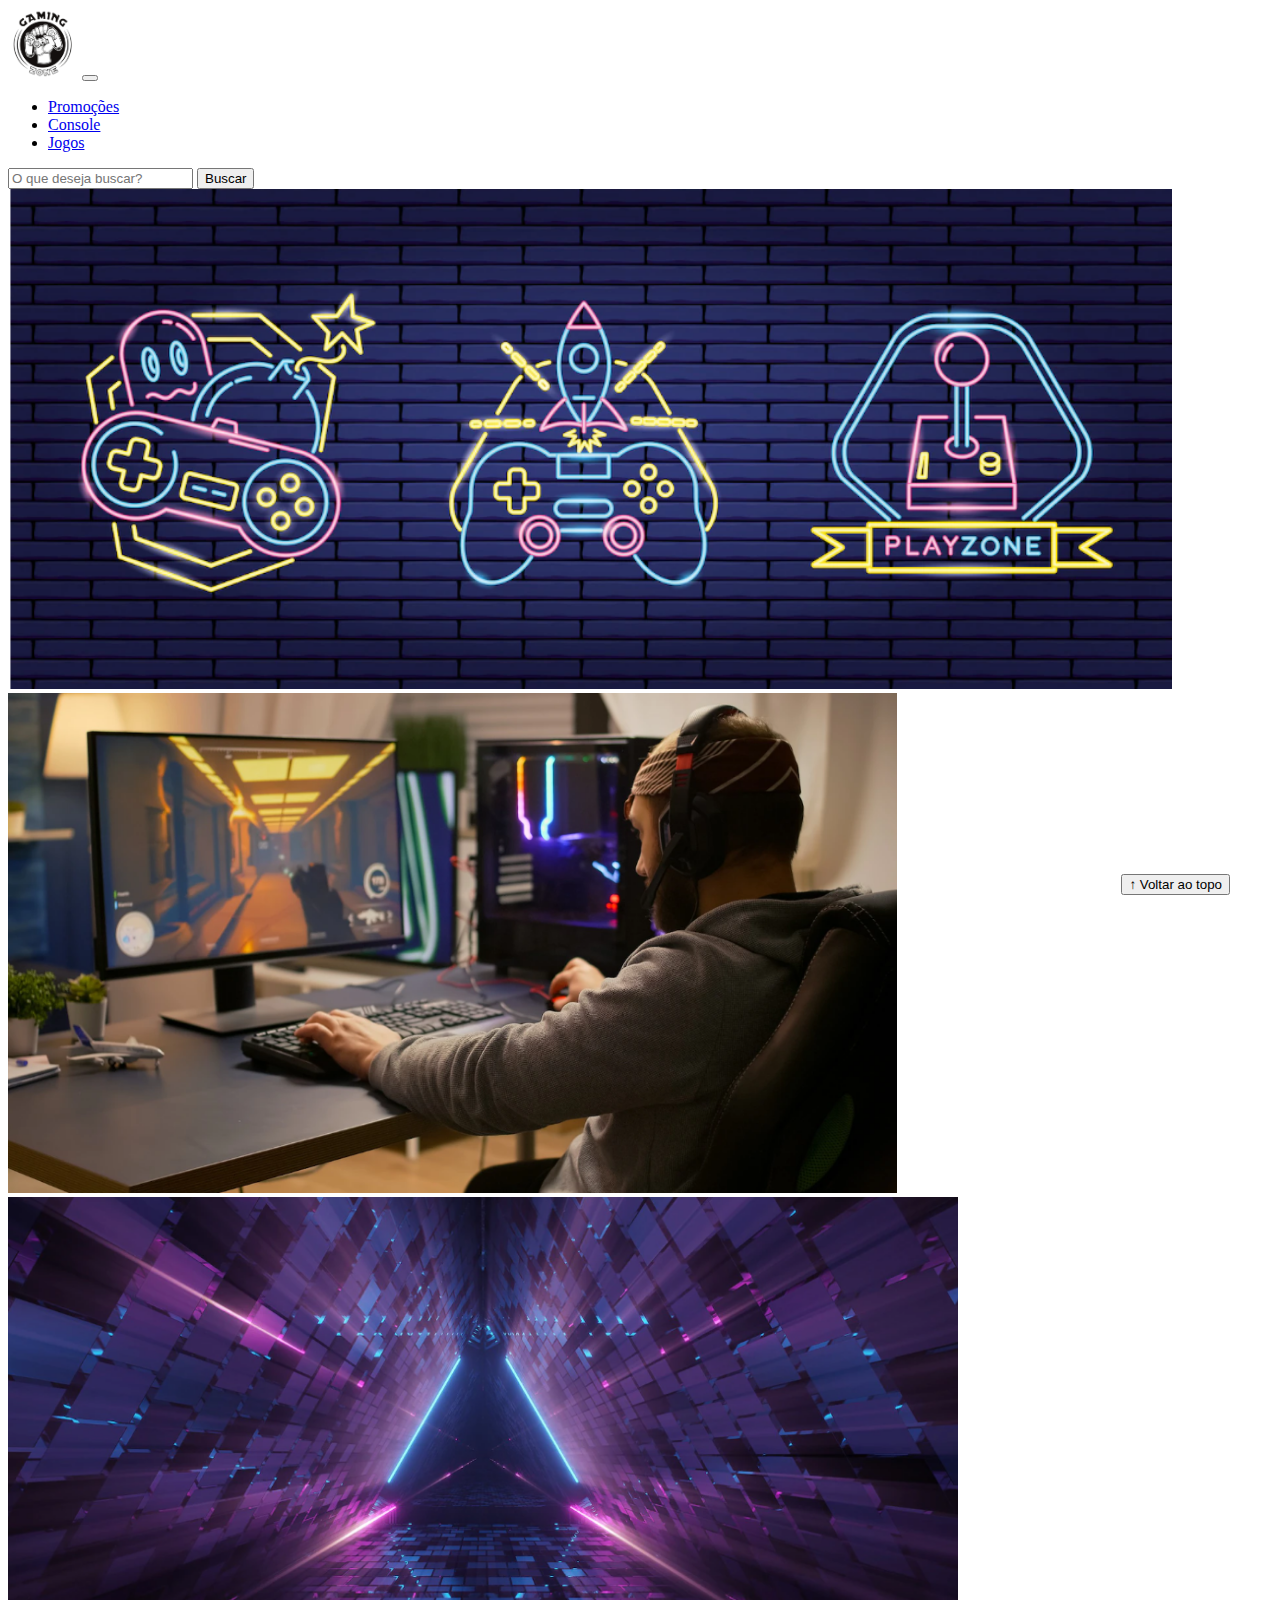
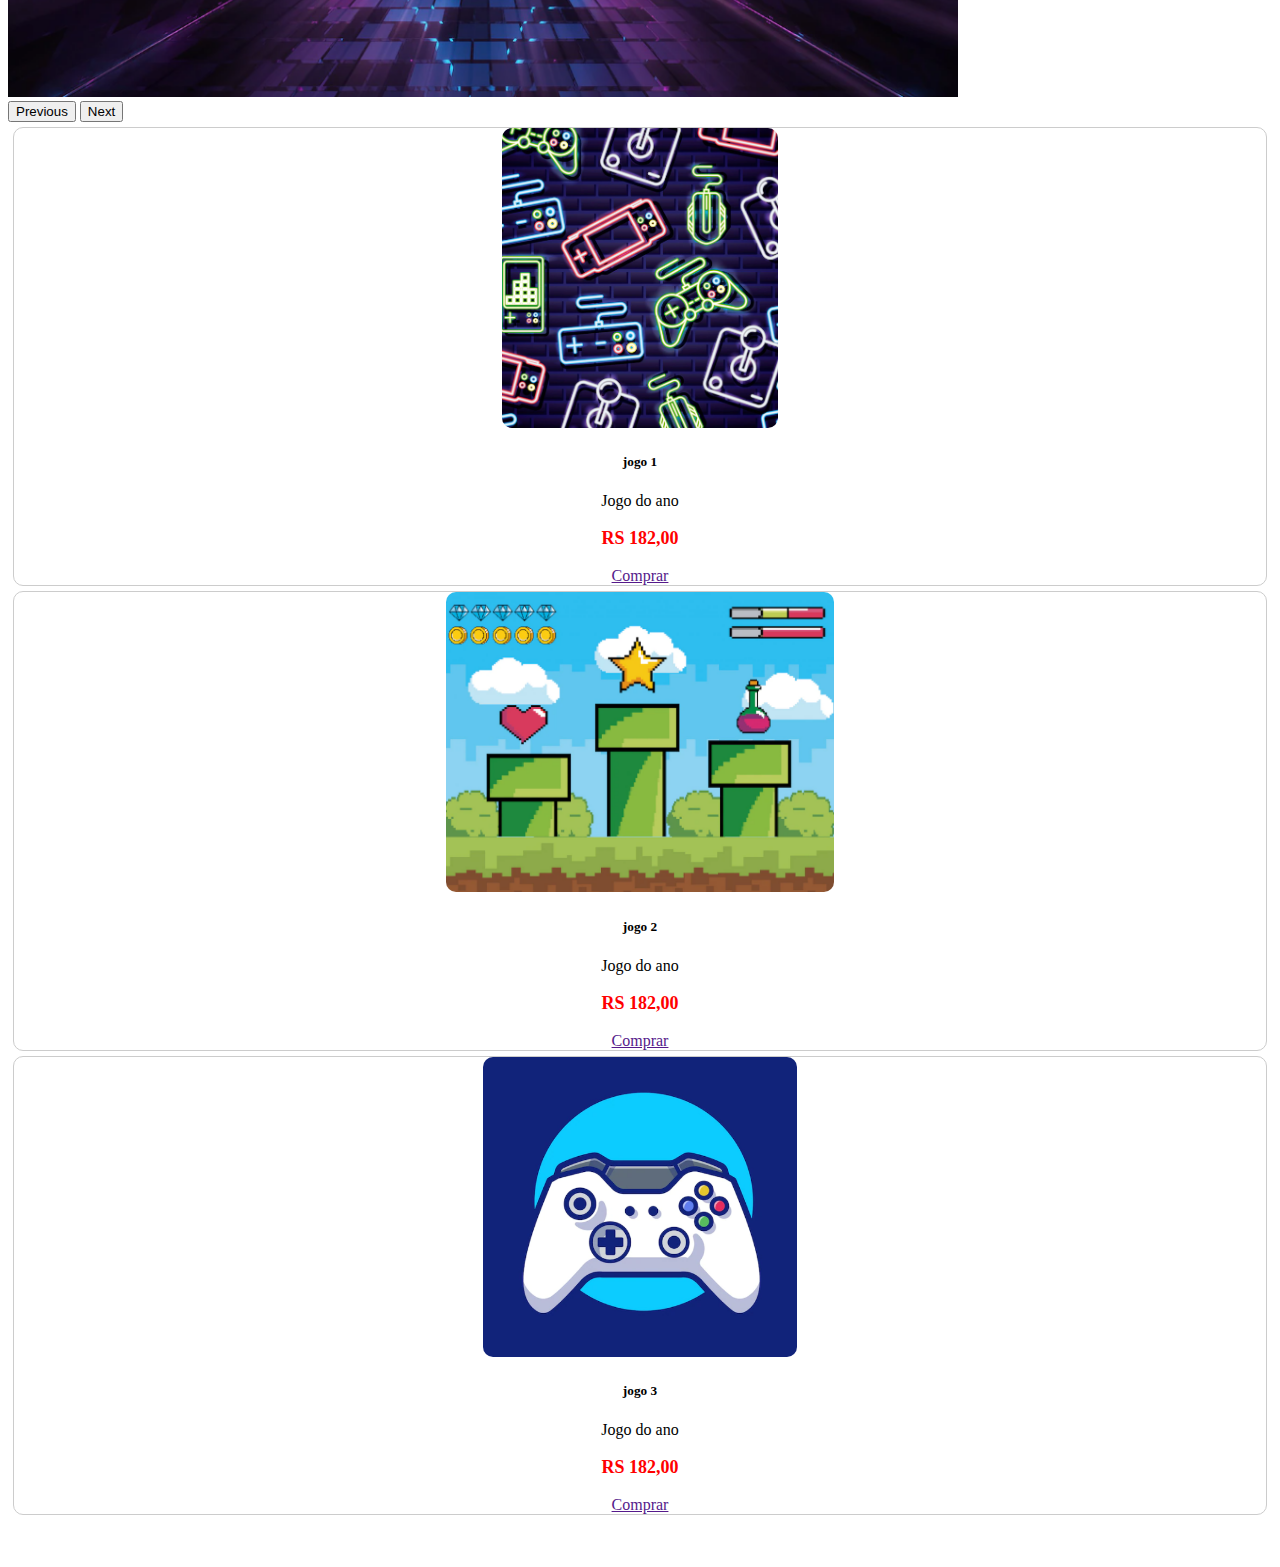
<file: index.html>
<!DOCTYPE html>
<html lang="pt-br">

<head>
  <meta charset="UTF-8">
  <meta http-equiv="X-UA-Compatible" content="IE=edge">
  <meta name="viewport" content="width=device-width, initial-scale=1.0">
  <title>LH Games</title>

  <link href="https://cdn.jsdelivr.net/npm/bootstrap@5.2.2/dist/css/bootstrap.min.css" rel="stylesheet"
    integrity="sha384-Zenh87qX5JnK2Jl0vWa8Ck2rdkQ2Bzep5IDxbcnCeuOxjzrPF/et3URy9Bv1WTRi" crossorigin="anonymous">

  <link rel="stylesheet" href="css/estilo.css">



</head>

<body>
  <header>
    <nav class="navbar navbar-expand-lg">
      <div class="container-fluid">
        <a class="navbarbrand" href="index.html"><img src="img/logo.png"></a>
        <button class="navbar-toggler" type="button" data-bstoggle="collapse" data-bs-target="#navbarSupportedContent"
          ariacontrols="navbarSupportedContent" aria-expanded="false" aria-label="Toggle navigation">
          <span class="navbar-toggler-icon"></span>
        </button>
        <div class="collapse navbar-collapse" id="navbarSupportedContent">
          <ul class="navbar-nav me-auto mb-2 mb-lg-0">
            <li class="nav-item">
              <a class="nav-link active" ariacurrent="page" href="#">Promoções</a>
            </li>
            <li class="nav-item">
              <a class="nav-link" href="#">Console</a>
            </li>
            <li class="nav-item">
              <a class="nav-link" href="#">Jogos</a>
            </li>
          </ul>
          <form class="d-flex" role="search">
            <input class="form-control me2" type="search" placeholder="O que deseja buscar?" aria-label="Search">
            <button class="btn btn-outlinesuccess" type="submit">Buscar</button>
          </form>
        </div>
      </div>
    </nav>

  </header>

  <main>



    <section id="section-banners" class="container-fluid">

      <div id="carouselExampleControls" class="carousel slide" data-bsride="carousel">
        <div class="carousel-inner">
          <div class="carousel-item active" data-slide-to="0">
            <img src="img/banner1.PNG" class="d-block w100" alt="Venha comprar na nossa Loja">
          </div>
          <div class="carousel-item" data-slide-to="1">
            <img src="img/banner2.PNG" class="d-block w100" alt="Promoção de produtos">
          </div>
          <div class="carousel-item" data-slide-to="2">
            <img src="img/banner3.PNG" class="d-block w100" alt="Várias novidades de produtos">
          </div>
        </div>
        <button class="carousel-control-prev" type="button" data-bstarget="#carouselExampleControls"
          data-bs-slide="prev">
          <span class="carousel-control-prev-icon" aria-hidden="true"></span>
          <span class="visually-hidden">Previous</span>
        </button>
        <button class="carousel-control-next" type="button" data-bstarget="#carouselExampleControls"
          data-bs-slide="next">
          <span class="carousel-control-next-icon" aria-hidden="true"></span>
          <span class="visually-hidden">Next</span>
        </button>
      </div>

    </section>
    <section id="section-vendidos" class="container-fluid">

      <div class="card-group">
        <div class="card">
          <img src="img/jogo1.PNG" class="card-img-top" alt="Descrição da foto">
          <div class="card-body">
            <h5 class="card-title">jogo 1</h5>
            <p class="card-text">Jogo do ano</p>
            <p class="preco">RS 182,00</p>
            <a class="btn btn-primary" href="" role="button">Comprar</a>
          </div>
        </div>
        <div class="card">
          <img src="img/jogo2.PNG" class="card-img-top" alt="Descrição da foto">
          <div class="card-body">
            <h5 class="card-title">jogo 2</h5>
            <p class="card-text">Jogo do ano</p>
            <p class="preco">RS 182,00</p>
            <a class="btn btn-primary" href="" role="button">Comprar</a>
          </div>
        </div>
        <div class="card">
          <img src="img/jogo3.PNG" class="card-img-top" alt="Descrição da foto">
          <div class="card-body">
            <h5 class="card-title">jogo 3</h5>
            <p class="card-text">Jogo do ano</p>
            <p class="preco">RS 182,00</p>
            <a class="btn btn-primary" href="" role="button">Comprar</a>
          </div>
        </div>
    </section>


  </main>

  <footer>
    <p></p>
  </footer>

  <button id="voltar-topo" type="button" class="btn btn-outline-primary" onclick="topo()">&uarr; Voltar ao topo</button>

  <script src="js/script.js"></script>
  <script src="https://cdn.jsdelivr.net/npm/bootstrap@5.2.2/dist/js/bootstrap.bundle.min.js"
    integrity="sha384-OERcA2EqjJCMA+/3y+gxIOqMEjwtxJY7qPCqsdltbNJuaOe923+mo//f6V8Qbsw3"
    crossorigin="anonymous"></script>

</body>

</html>
</file>
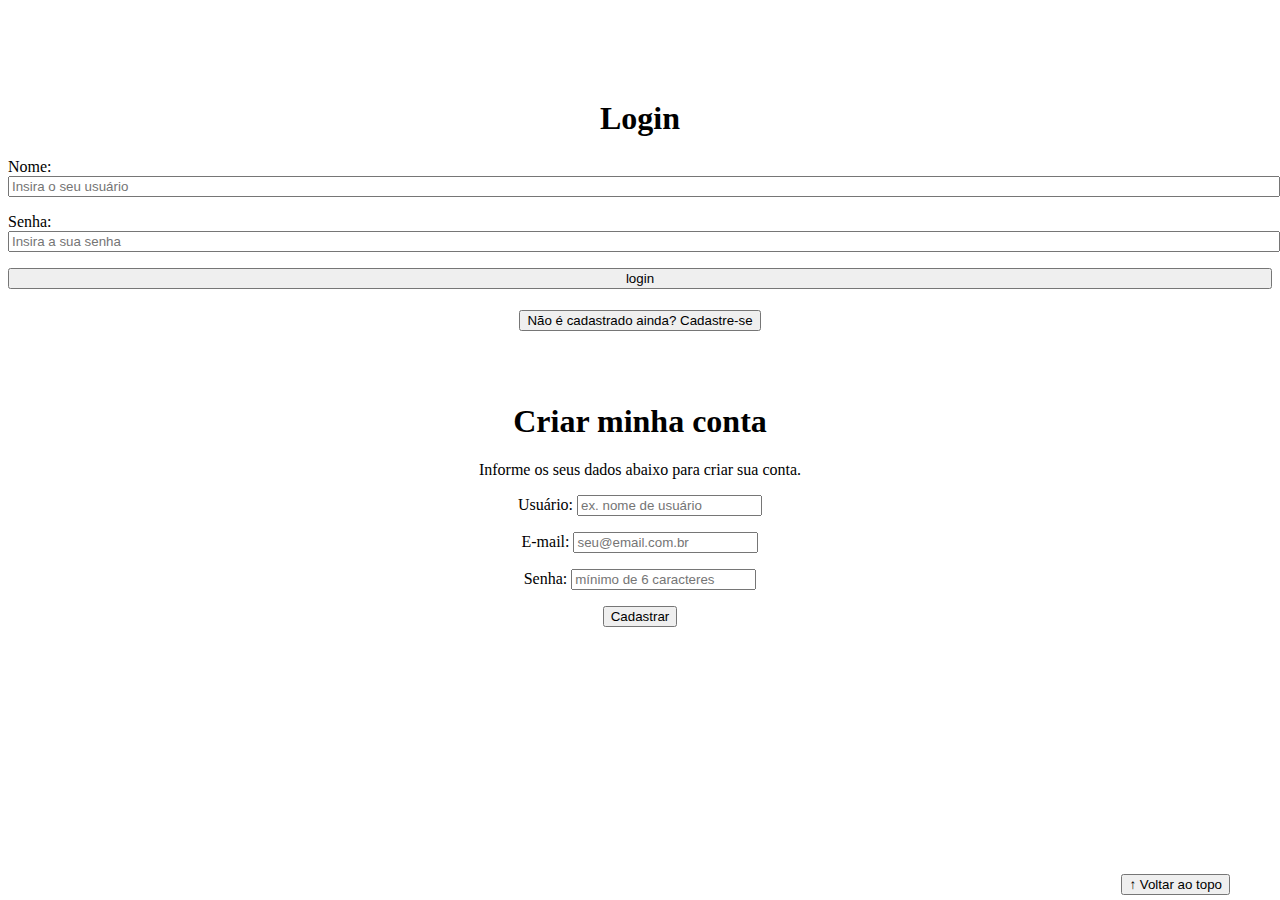
<file: login.html>
<!DOCTYPE html>
<html lang="pt-br">

<head>
    <meta charset="UTF-8">
    <meta http-equiv="X-UA-Compatible" content="IE=edge">
    <meta name="viewport" content="width=device-width, initial-scale=1.0">
    <title>LH Games - login</title>
    <link href="https://cdn.jsdelivr.net/npm/bootstrap@5.2.2/dist/css/bootstrap.min.css" rel="stylesheet"
        integrity="sha384-Zenh87qX5JnK2Jl0vWa8Ck2rdkQ2Bzep5IDxbcnCeuOxjzrPF/et3URy9Bv1WTRi" crossorigin="anonymous">
    <link rel="stylesheet" href="css/estilo.css">
</head>

<body>
    <main>
        <section id="section-login">
            <h1>Login</h1>
            <div class="d-flex justify-content-center">
                <form method="post" action="" id="login">
                    <p>
                        <label for="usuario">Nome: </label>
                        <input id="usuario" name="usuario" required="required" type="text"
                            placeholder="Insira o seu usuário" class="form-control" />
                    </p>
                    <p>
                        <label for="senha">Senha: </label>
                        <input id="senha" name="senha" required="required" type="password"
                            placeholder="Insira a sua senha" class="form-control" />
                    </p>
                    <p>
                        <input type="button" value="login" class="btn btn-primary" id="bt-login" onclick="login()" />
                    </p>
                </form>
            </div>
        </section>

        <section id="section-cadastro">
            <div id="botao-cadastrar">
                <button type="button" class="btn btn-info">Não é cadastrado ainda? Cadastre-se</button>
            </div>
            <div id="form-cadastrar">

                <h1>Criar minha conta</h1>
                <p>Informe os seus dados abaixo para criar sua conta.</p>

                <div class="d-flex justify-content-center">
                    <form method="post" action="" id="login">
                        <p>
                            <label for="usuario">Usuário: </label>
                            <input id="usuario" name="usuario" required="required" type="text"
                                placeholder="ex. nome de usuário" class="form-control" />
                        </p>
                        <p>
                            <label for="email">E-mail: </label>
                            <input id="email" name="email" required="required" type="email"
                                placeholder="seu@email.com.br" class="form-control" />
                        </p>
                        <p>
                            <label for="senha">Senha: </label>
                            <input id="senha" name="senha" required="required" type="password"
                                placeholder="mínimo de 6 caracteres" class="form-control" />
                        </p>
                        <p>
                            <input type="button" value="Cadastrar" class="btn btn-primary" id="bt-cadastrar"
                                onclick="cadastro()" />
                        </p>
                    </form>
                </div>

            </div>
        </section>

    </main>



    <footer>
        <p></p>
    </footer>

    <button id="voltar-topo" type="button" class="btn btn-outline-primary">&uarr; Voltar ao topo</button>

    <script src="https://cdn.jsdelivr.net/npm/bootstrap@5.2.2/dist/js/bootstrap.bundle.min.js"
        integrity="sha384-OERcA2EqjJCMA+/3y+gxIOqMEjwtxJY7qPCqsdltbNJuaOe923+mo//f6V8Qbsw3"
        crossorigin="anonymous"></script>
    <script src="js/script.js"></script>

    <script src="https://code.jquery.com/jquery-3.6.1.js"
        integrity="sha256-3zlB5s2uwoUzrXK3BT7AX3FyvojsraNFxCc2vC/7pNI=" crossorigin="anonymous"></script>
    <script type="text/javascript" src="js/jquery-script.js"></script>

</body>

</html>
</file>
<file: css/estilo.css>
/*cabeçalho*/
header img {
    height: 70px;
    width: 70px;
}

/*Conteudo principal*/


/*banner*/

/*Produtos vendidos*/
#section-banners img {
    height: 500px;
    }
    #section-vendidos {
        text-align: center;
        }
        #section-vendidos h2 {
        font-weight: bold;
        padding: 20px;
        }
        #section-vendidos img {
        height: 300px;
        border-radius: 10px;
        }
        #section-vendidos .card {
        margin: 5px;
        border: 1px solid #ccc;
        border-radius: 10px;
        }
        #section-vendidos .preco {
        color: red;
        font-size: 18px;
        font-weight: bold;
        }
/*Rodapé*/
footer {
    position: relative;
    bottom:0;
    }
    footer p {
    text-align: center;
    font-weight: bold;
    padding: 10px;
    }
/*Botão Voltar topo*/
#voltar-topo {
    position: fixed;
    bottom: 5px;
    right: 50px;
    }
/* página de login  */
#section-login{
    margin-top: 100px;
    }
    #section-login h1 {
    text-align: center;
    }
    #section-login input {
    width: 100%;
    }
    

/* Formulário de cadastro*/
#section-cadastro {
padding: 5px;
text-align: center;
background-color: #fff;
}
#form-cadastrar {
padding: 50px;
display: block;
}
</file>
